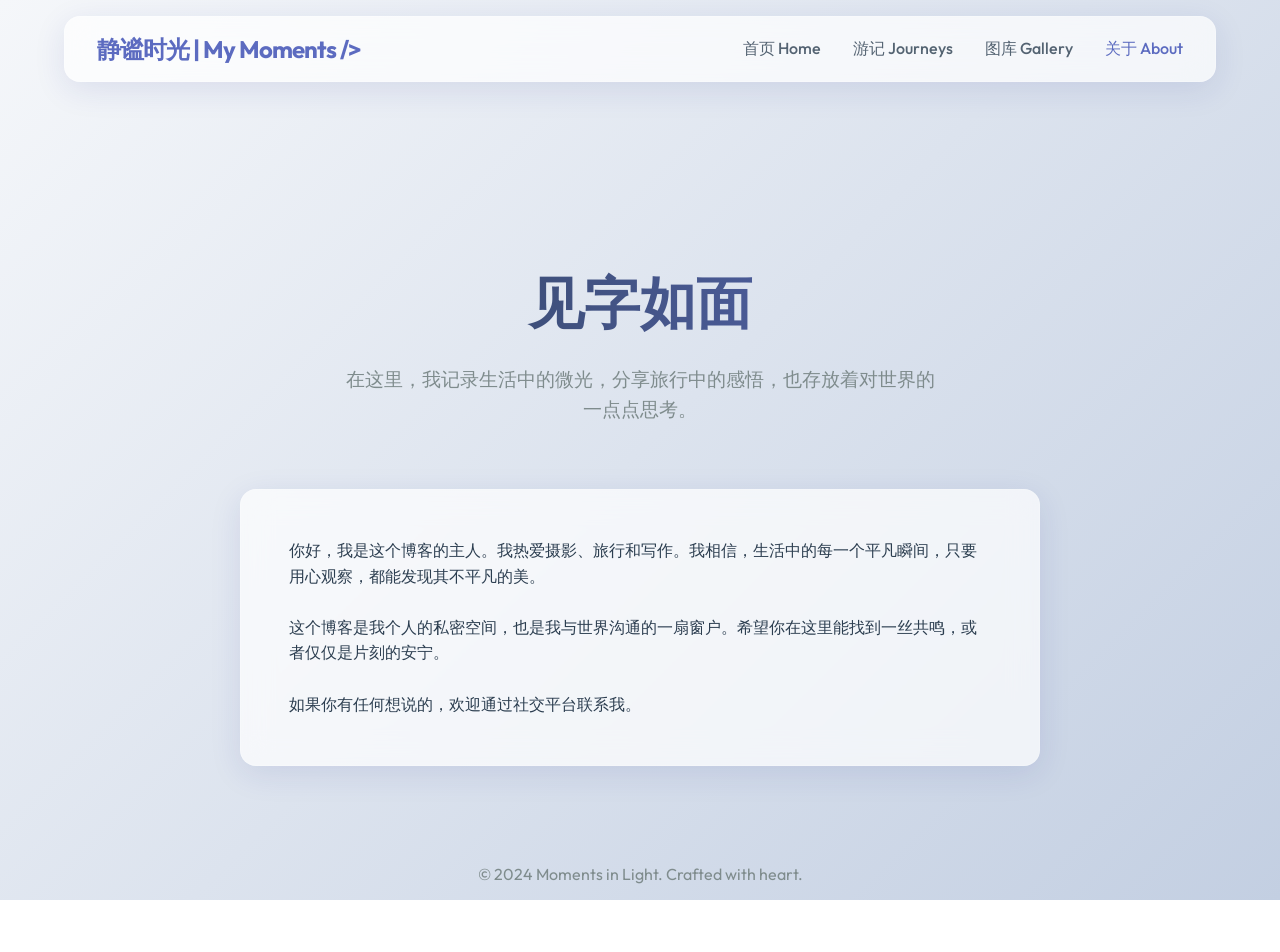
<file: about.html>
<!DOCTYPE html>
<html lang="zh-CN">
<head>
    <meta charset="UTF-8">
    <meta name="viewport" content="width=device-width, initial-scale=1.0">
    <title>关于 About | Moments in Light</title>
    <link rel="preconnect" href="https://fonts.googleapis.com">
    <link rel="preconnect" href="https://fonts.gstatic.com" crossorigin>
    <link href="https://fonts.googleapis.com/css2?family=Outfit:wght@300;400;500;700&display=swap" rel="stylesheet">
    <link rel="stylesheet" href="style.css">
</head>
<body data-category="About">

    <header>
        <nav class="glass">
            <a href="index.html" class="logo">Moments /></a>
            <ul class="nav-links">
                <li><a href="index.html">首页 Home</a></li>
                <li><a href="journeys.html">游记 Journeys</a></li>
                <li><a href="gallery.html">图库 Gallery</a></li>
                <li><a href="about.html" class="active">关于 About</a></li>
            </ul>
        </nav>
    </header>

    <main class="container">
        <section class="hero fade-in">
            <h1>见字如面</h1>
            <p>在这里，我记录生活中的微光，分享旅行中的感悟，也存放着对世界的一点点思考。</p>
        </section>

        <section class="glass fade-in" style="padding: 3rem; max-width: 800px; margin: 0 auto;">
            <div class="about-content">
                <p>你好，我是这个博客的主人。我热爱摄影、旅行和写作。我相信，生活中的每一个平凡瞬间，只要用心观察，都能发现其不平凡的美。</p>
                <br>
                <p>这个博客是我个人的私密空间，也是我与世界沟通的一扇窗户。希望你在这里能找到一丝共鸣，或者仅仅是片刻的安宁。</p>
                <br>
                <p>如果你有任何想说的，欢迎通过社交平台联系我。</p>
            </div>
        </section>
    </main>

    <footer>
        <p>&copy; 2024 Moments in Light. Crafted with heart.</p>
    </footer>

    <script src="main.js"></script>
</body>
</html>
</file>
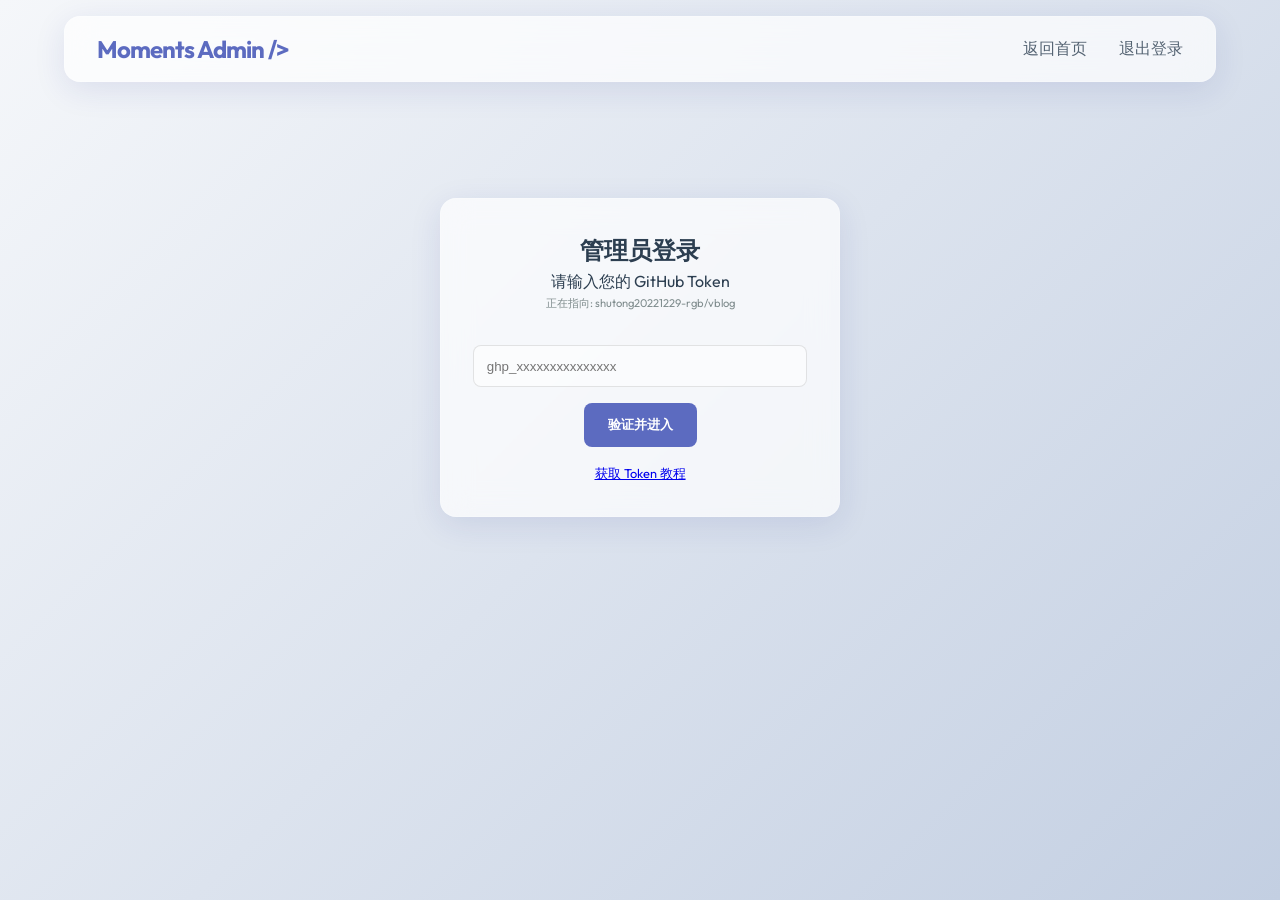
<file: admin.html>
<!DOCTYPE html>
<html lang="zh-CN">
<head>
    <meta charset="UTF-8">
    <meta name="viewport" content="width=device-width, initial-scale=1.0">
    <title>博客后台管理 | MY BLOG Admin</title>
    <link rel="preconnect" href="https://fonts.googleapis.com">
    <link rel="preconnect" href="https://fonts.gstatic.com" crossorigin>
    <link href="https://fonts.googleapis.com/css2?family=Outfit:wght@300;400;500;700&display=swap" rel="stylesheet">
    <link rel="stylesheet" href="style.css">
    <style>
        /* Admin Specific Styling */
        .admin-login {
            max-width: 400px;
            margin: 100px auto;
            padding: 2rem;
            text-align: center;
        }

        .admin-login input {
            width: 100%;
            padding: 0.8rem;
            margin: 1rem 0;
            border-radius: 8px;
            border: 1px solid rgba(0,0,0,0.1);
            background: rgba(255,255,255,0.5);
        }

        .btn {
            padding: 0.8rem 1.5rem;
            border-radius: 8px;
            border: none;
            background: var(--primary-color);
            color: white;
            font-weight: 600;
            cursor: pointer;
            transition: var(--transition);
        }

        .btn:hover {
            opacity: 0.9;
            transform: scale(1.02);
        }

        .admin-dashboard {
            display: none;
            padding: 2rem 5%;
        }

        .admin-nav {
            display: flex;
            gap: 1.5rem;
            margin-bottom: 2rem;
        }

        .admin-section {
            display: none;
        }

        .admin-section.active {
            display: block;
        }

        /* Post Cards in Admin */
        .admin-post-item {
            display: flex;
            justify-content: space-between;
            align-items: center;
            padding: 1rem;
            margin-bottom: 1rem;
        }

        .post-info h3 { margin: 0; font-size: 1.1rem; }
        .post-info p { margin: 0; font-size: 0.85rem; color: var(--secondary-text); }

        .btn-sm { padding: 0.4rem 0.8rem; font-size: 0.8rem; margin-left: 0.5rem; }
        .btn-danger { background: #e74c3c; }

        /* Form Styling */
        .form-group { margin-bottom: 1.5rem; }
        .form-group label { display: block; margin-bottom: 0.5rem; font-weight: 600; }
        .form-group input, .form-group textarea {
            width: 100%;
            padding: 0.8rem;
            border-radius: 8px;
            border: 1px solid rgba(0,0,0,0.1);
        }

        .form-group textarea { height: 150px; resize: vertical; }

        #toast {
            position: fixed;
            bottom: 20px;
            right: 20px;
            padding: 1rem 2rem;
            background: #2ecc71;
            color: white;
            border-radius: 8px;
            display: none;
        }
    </style>
</head>
<body>

    <header>
        <nav class="glass">
            <a href="index.html" class="logo">Moments Admin /></a>
            <ul class="nav-links">
                <li><a href="index.html">返回首页</a></li>
                <li><a href="#" onclick="logout()">退出登录</a></li>
            </ul>
        </nav>
    </header>

    <!-- Login Screen -->
    <div id="login-container" class="admin-login glass fade-in">
        <h2>管理员登录</h2>
        <p>请输入您的 GitHub Token</p>
        <p id="repo-id-display" style="font-size: 0.7rem; color: var(--secondary-text); margin-bottom: 1rem;">正在指向: shutong20221229-rgb/vblog</p>
        <input type="password" id="github-token" placeholder="ghp_xxxxxxxxxxxxxxx">
        <button class="btn" onclick="login()">验证并进入</button>
        <p style="font-size: 0.8rem; margin-top: 1rem;"><a href="https://github.com/settings/tokens" target="_blank">获取 Token 教程</a></p>
    </div>

    <!-- Dashboard Content -->
    <main id="dashboard" class="admin-dashboard fade-in">
        <nav class="admin-nav">
            <button class="btn glass" onclick="showSection('posts')">文章管理</button>
            <button class="btn glass" onclick="showSection('settings')">布局设置</button>
            <button class="btn glass" onclick="showSection('add-post')">发布文章 +</button>
        </nav>

        <!-- Posts Management -->
        <section id="posts-section" class="admin-section active">
            <h2>所有文章</h2>
            <div id="admin-posts-list">
                <!-- Dynamically populated -->
            </div>
        </section>

        <!-- Site Settings -->
        <section id="settings-section" class="admin-section">
            <h2>主页布局设置</h2>
            <div class="glass" style="padding: 2rem;">
                <div class="form-group">
                    <label>博客名称</label>
                    <input type="text" id="config-title">
                </div>
                <div class="form-group">
                    <label>Hero 标题</label>
                    <input type="text" id="config-hero-title">
                </div>
                <div class="form-group">
                    <label>Hero 副标题</label>
                    <textarea id="config-hero-subtitle"></textarea>
                </div>
                <button id="save-config-btn" class="btn" onclick="saveConfig()">保存设置 并发布</button>
            </div>
        </section>

        <!-- Add/Edit Post Form -->
        <section id="post-form-section" class="admin-section">
            <h2 id="form-title">撰写新文章</h2>
            <div class="glass" style="padding: 2rem;">
                <input type="hidden" id="edit-post-id">
                <div class="form-group">
                    <label>文章标题</label>
                    <input type="text" id="post-title">
                </div>
                <div class="form-group">
                    <label>分类 (Journeys, Gallery, Moments)</label>
                    <input type="text" id="post-category">
                </div>
                <div class="form-group">
                    <label>封面图片 URL (可选 Unsplash 链接)</label>
                    <input type="text" id="post-image">
                </div>
                <div class="form-group">
                    <label>摘要</label>
                    <input type="text" id="post-excerpt">
                </div>
                <div class="form-group">
                    <label>内容正文</label>
                    <textarea id="post-content"></textarea>
                </div>
                <button id="save-post-btn" class="btn" onclick="savePost()">发布文章</button>
                <button class="btn glass" onclick="showSection('posts')">取消</button>
            </div>
        </section>
    </main>

    <div id="toast">操作成功！</div>

    <script src="js/admin.js?v=1.1"></script>
</body>
</html>
</file>
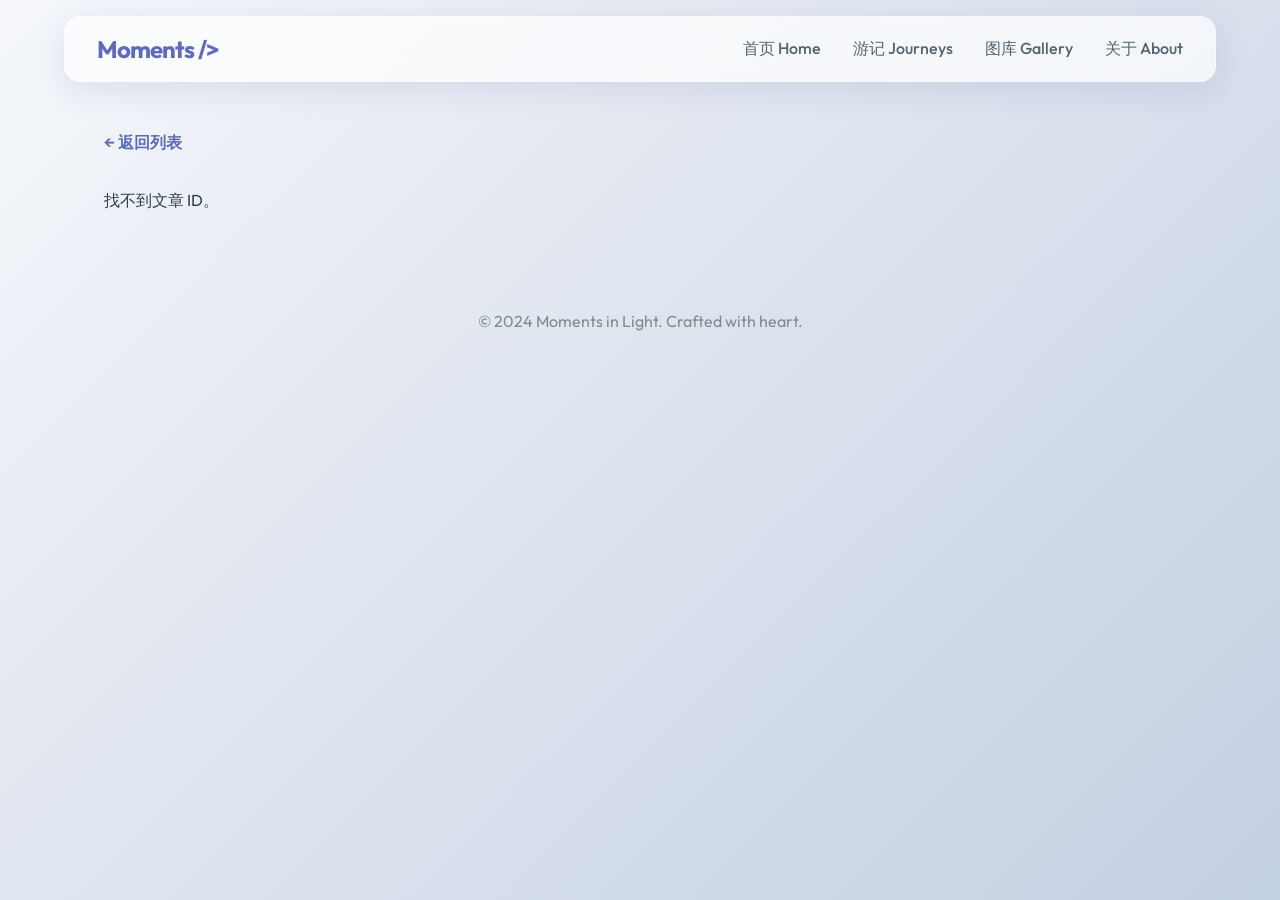
<file: post.html>
<!DOCTYPE html>
<html lang="zh-CN">
<head>
    <meta charset="UTF-8">
    <meta name="viewport" content="width=device-width, initial-scale=1.0">
    <title>Moments in Light | 文章详情</title>
    <link rel="preconnect" href="https://fonts.googleapis.com">
    <link rel="preconnect" href="https://fonts.gstatic.com" crossorigin>
    <link href="https://fonts.googleapis.com/css2?family=Outfit:wght@300;400;500;700&display=swap" rel="stylesheet">
    <link rel="stylesheet" href="style.css">
</head>
<body>

    <header>
        <nav class="glass">
            <a href="index.html" class="logo">Moments /></a>
            <ul class="nav-links">
                <li><a href="index.html">首页 Home</a></li>
                <li><a href="index.html#journeys">游记 Journeys</a></li>
                <li><a href="index.html#gallery">图库 Gallery</a></li>
                <li><a href="index.html#about">关于 About</a></li>
            </ul>
        </nav>
    </header>

    <main class="container">
        <article id="post-detail" class="fade-in">
            <a href="index.html" class="back-btn">&larr; 返回列表</a>
            <div id="post-content-container">
                <!-- Post content will be dynamically loaded here -->
                <div class="loading-placeholder">正在加载内容...</div>
            </div>
        </article>
    </main>

    <footer>
        <p>&copy; 2024 Moments in Light. Crafted with heart.</p>
    </footer>

    <script>
        document.addEventListener('DOMContentLoaded', async () => {
            const params = new URLSearchParams(window.location.search);
            const postId = params.get('id');
            const container = document.getElementById('post-content-container');

            if (!postId) {
                container.innerHTML = '<p class="error">找不到文章 ID。</p>';
                return;
            }

            try {
                const response = await fetch('data/posts.json');
                const posts = await response.json();
                const post = posts.find(p => p.id == postId);

                if (!post) {
                    container.innerHTML = '<p class="error">未找到该文章。</p>';
                    return;
                }

                // Update document title
                document.title = `${post.title} | Moments in Light`;

                // Render post
                container.innerHTML = `
                    <header class="post-header">
                        <span class="card-category">${post.category}</span>
                        <h1>${post.title}</h1>
                        <p class="card-meta">${post.date}</p>
                    </header>
                    <img src="${post.image}" alt="${post.title}" class="post-banner glass">
                    <section class="post-content glass">
                        <p>${post.content}</p>
                    </section>
                `;
            } catch (error) {
                console.error('Error fetching post:', error);
                container.innerHTML = '<p class="error">加载内容失败，请稍后再试。</p>';
            }
        });
    </script>
</body>
</html>
</file>
<file: style.css>
:root {
  --primary-color: #5c6bc0;
  --text-color: #2c3e50;
  --secondary-text: #7f8c8d;
  --bg-gradient: linear-gradient(135deg, #f5f7fa 0%, #c3cfe2 100%);
  --card-bg: rgba(255, 255, 255, 0.7);
  --glass-blur: 15px;
  --border-radius: 16px;
  --shadow: 0 8px 32px 0 rgba(31, 38, 135, 0.1);
  --transition: all 0.3s ease;
}

* {
  margin: 0;
  padding: 0;
  box-sizing: border-box;
}

body {
  font-family: 'Outfit', -apple-system, BlinkMacSystemFont, "Segoe UI", Roboto, Helvetica, Arial, sans-serif;
  background: var(--bg-gradient);
  background-attachment: fixed;
  color: var(--text-color);
  min-height: 100vh;
  line-height: 1.6;
}

/* Glassmorphism Classes */
.glass {
  background: var(--card-bg);
  backdrop-filter: blur(var(--glass-blur));
  -webkit-backdrop-filter: blur(var(--glass-blur));
  border-radius: var(--border-radius);
  border: 1px solid rgba(255, 255, 255, 0.18);
  box-shadow: var(--shadow);
}

/* Header & Nav */
header {
  position: sticky;
  top: 0;
  z-index: 1000;
  padding: 1rem 5%;
}

nav {
  display: flex;
  justify-content: space-between;
  align-items: center;
  padding: 0.8rem 2rem;
}

.logo {
  font-size: 1.5rem;
  font-weight: 700;
  color: var(--primary-color);
  text-decoration: none;
  letter-spacing: -1px;
}

.nav-links {
  display: flex;
  gap: 2rem;
  list-style: none;
}

.nav-links a {
  text-decoration: none;
  color: var(--text-color);
  font-weight: 500;
  transition: var(--transition);
  opacity: 0.8;
}

.nav-links a:hover, .nav-links a.active {
  opacity: 1;
  color: var(--primary-color);
}

/* Hero Section */
.hero {
  padding: 8rem 5% 4rem;
  text-align: center;
}

.hero h1 {
  font-size: 3.5rem;
  margin-bottom: 1rem;
  background: linear-gradient(to right, #2c3e50, #5c6bc0);
  -webkit-background-clip: text;
  -webkit-text-fill-color: transparent;
}

.hero p {
  font-size: 1.2rem;
  color: var(--secondary-text);
  max-width: 600px;
  margin: 0 auto;
}

/* Blog Grid */
.container {
  max-width: 1200px;
  margin: 0 auto;
  padding: 2rem 5%;
}

.blog-grid {
  display: grid;
  grid-template-columns: repeat(auto-fill, minmax(300px, 1fr));
  gap: 2.5rem;
}

.blog-card {
  overflow: hidden;
  transition: var(--transition);
  cursor: pointer;
  display: flex;
  flex-direction: column;
}

.blog-card:hover {
  transform: translateY(-10px);
}

.card-image {
  width: 100%;
  height: 200px;
  object-fit: cover;
  border-radius: var(--border-radius) var(--border-radius) 0 0;
}

.card-content {
  padding: 1.5rem;
  flex-grow: 1;
  display: flex;
  flex-direction: column;
}

.card-category {
  font-size: 0.8rem;
  color: var(--primary-color);
  font-weight: 600;
  text-transform: uppercase;
  margin-bottom: 0.5rem;
}

.card-title {
  font-size: 1.25rem;
  margin-bottom: 0.8rem;
}

.card-meta {
  font-size: 0.85rem;
  color: var(--secondary-text);
  margin-top: auto;
}

/* Post Content */
.post-header {
  padding: 6rem 5% 2rem;
  text-align: center;
}

.post-banner {
  width: 100%;
  max-height: 500px;
  object-fit: cover;
  border-radius: var(--border-radius);
  margin: 2rem 0;
}

.post-content {
  max-width: 800px;
  margin: 0 auto;
  padding: 2rem 0;
}

.back-btn {
  display: inline-block;
  margin-bottom: 2rem;
  text-decoration: none;
  color: var(--primary-color);
  font-weight: 600;
}

/* Animations */
@keyframes fadeIn {
  from { opacity: 0; transform: translateY(20px); }
  to { opacity: 1; transform: translateY(0); }
}

.fade-in {
  animation: fadeIn 0.8s ease forwards;
}

/* Footer */
footer {
  text-align: center;
  padding: 4rem 5%;
  color: var(--secondary-text);
}

/* Mobile Responsiveness */
@media (max-width: 768px) {
  .hero h1 { font-size: 2.5rem; }
  .nav-links { display: none; } /* Could add a hamburger menu late */
}
</file>
